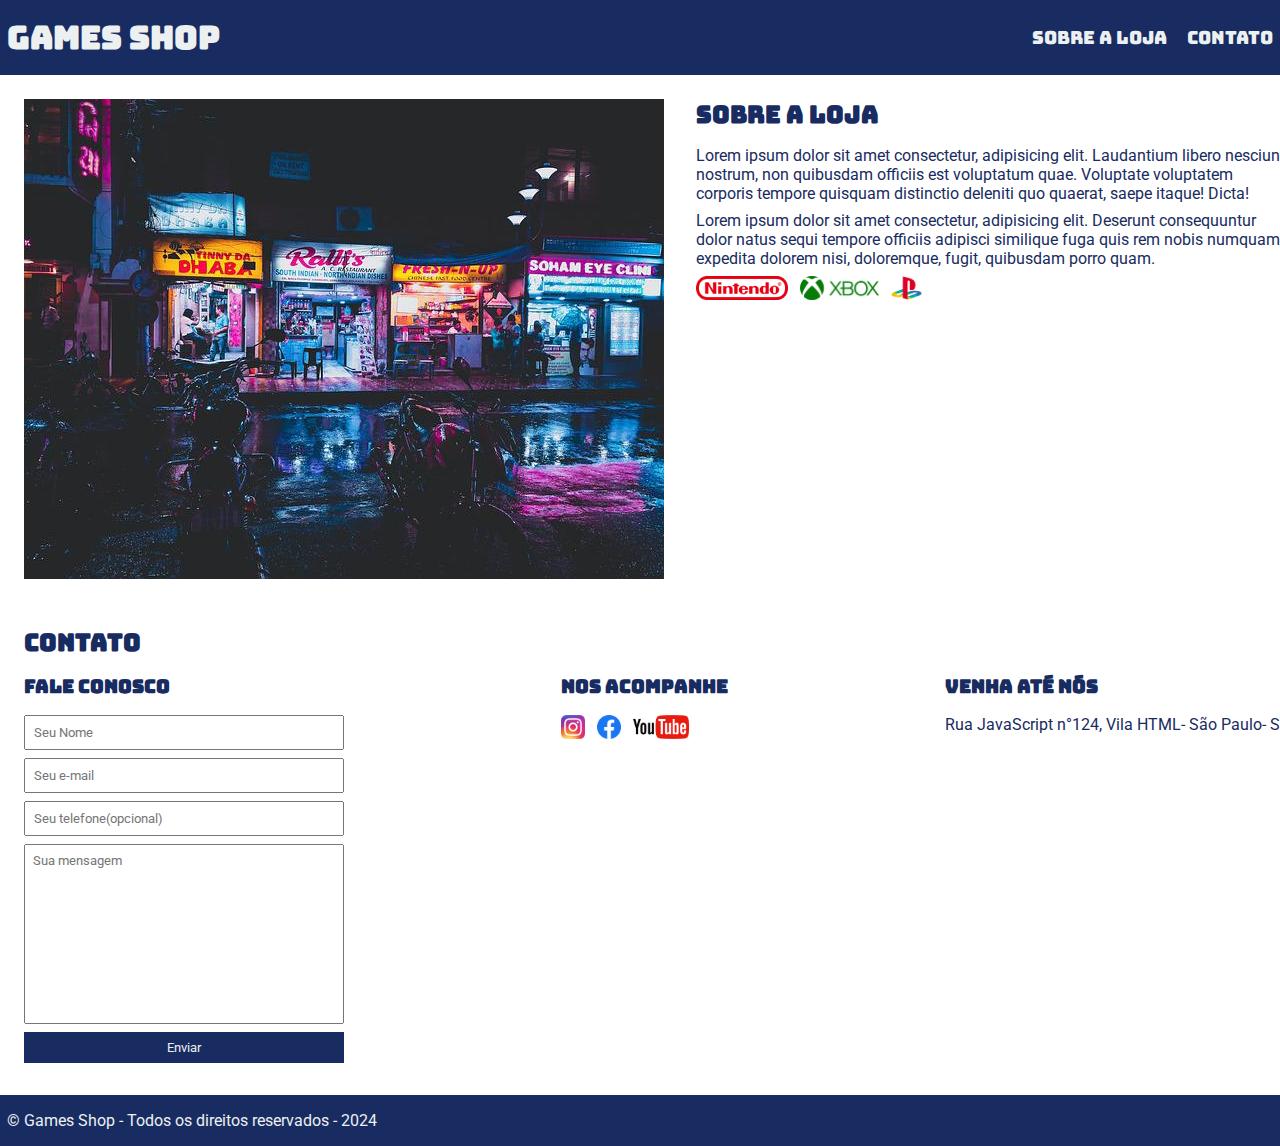
<file: index.html>
<!DOCTYPE html>
<html lang="pt-br">
<head>
    <meta charset="UTF-8">
    <meta name="viewport" content="width=device-width, initial-scale=1.0">
    <title>Game Shop</title>
    <link rel="stylesheet" href="main.css">
    <link rel="preconnect" href="https://fonts.googleapis.com">
    <link rel="preconnect" href="https://fonts.gstatic.com" crossorigin>
    <link href="https://fonts.googleapis.com/css2?family=Bungee&family=Roboto&display=swap" rel="stylesheet">
</head>
<body>
    <header>
        <div class="container">
            <h1>Games Shop</h1>
            <nav>
                <ul>
                    <li><a href="#about">Sobre a loja</a></li>
                    <li><a href="#contact">Contato</a></li>
                </ul>
            </nav>
        </div>
    </header>
    <section id="about">
        <div class="container">
            <img class="store-front" src="images/loja.jpg" alt="fachada">
            <div>
                <h2>Sobre a loja</h2>
                <p>Lorem ipsum dolor sit amet consectetur, adipisicing elit. Laudantium libero nesciunt nostrum, non quibusdam officiis est voluptatum quae. Voluptate voluptatem corporis tempore quisquam distinctio deleniti quo quaerat, saepe itaque! Dicta!</p>
                <p>Lorem ipsum dolor sit amet consectetur, adipisicing elit. Deserunt consequuntur dolor natus sequi tempore officiis adipisci similique fuga quis rem nobis numquam expedita dolorem nisi, doloremque, fugit, quibusdam porro quam.</p>
                <ul class="brands-list">
                    <li><img src="images/nintendo.png" alt="Nintendo"></li>
                    <li><img src="images/xbox.png" alt="xbox"></li>
                    <li><img src="images/playstation.png" alt="playstation"></li>
                </ul>
            </div>
        </div>
    </section>
    <section id="contact">
        <div class="container">
            <h2>Contato</h2>
            <div class="contact-methods">
                <div>
                    <h3>Fale conosco</h3>
                    <form>
                        <input type="text"  placeholder="Seu Nome" required>
                        <input type="email"  placeholder="Seu e-mail" required>
                        <input type="tel"  placeholder="Seu telefone(opcional)">
                        <textarea placeholder="Sua mensagem"></textarea>
                        <input id="bottom" type="submit" value="Enviar">
                    </form>
                </div>
                <div>
                    <h3>Nos acompanhe</h3>
                    <ul class="social-links">
                        <li>
                            <a href="#" title="Siga-nos no instagram">
                                <img src="images/instagram.png" alt="instagram">
                            </a>
                        </li>
                        <li>
                            <a href="#" title="Siga-nos no Facebook">
                                <img src="images/facebook.png" alt="Facebook">
                            </a>
                        </li>
                        <li>
                            <a href="#" title="Visite nosso canal no youtube">
                                <img src="images/youtube.png" alt="Youtube">
                            </a>
                        </li>
                    </ul>
                </div>
                <div>
                    <h3>Venha até nós</h3>
                    <p>Rua JavaScript n°124, Vila HTML- São Paulo- SP</p>
                </div>
            </div>
        </div>
    </section>
    <footer>
        <div class="container">
            <p>
                &copy; Games Shop - Todos os direitos reservados - 2024
            </p>
        </div>
    </footer>
</body>
</html>
</file>
<file: main.css>
@charset "UTF-8";

*{
    margin: 0;
    padding: 0;
    box-sizing: border-box;
}

header{
    padding: 16px 0;
    background-color: #182c61;
    color: #ecf0f1;
}

header nav li{
    display: inline;
    margin-left: 16px;
    font-size: 18px;
}

header nav li a{
    color: #ecf0f1;
    text-decoration: none;
}


header, section h2, section h3, form#bottom{
    font-family: "Bungee", sans-serif;
}

body, input, textarea{
    font-family: "Roboto", sans-serif;
}

.container{
    max-width: 1266px;
    width: 100vw;
    margin: 0 auto;
}

header .container, 
section .container{
    display: flex;
    align-items: center;
    justify-content: space-between;
}

.brands-list img{
    height: 24px;
}

.brands-list li{
    display: inline;
    margin-right: 8px;
}

section .container{
    align-items: flex-start;
}

section{
    padding:24px;
    color: #182c61;
}
section h2{
    margin-bottom: 16px;
}

section p{
    margin-bottom: 8px;
}

.store-front{
    margin-right: 32px;
}

.social-links img{
    height: 24px;
}

.social-links li{
    display: inline;
    margin-right: 8px;
}

.social-links li a {
    text-decoration: none;
}

#contact .container{
    display: block;
}

.contact-methods{
    display: flex;
    justify-content: space-between;
}

form input, textarea{
    display: block;
    width: 320px;
    margin-bottom: 8px;
    padding: 8px;
}

form textarea{
    resize: none;
    height: 180px;
}

section h3{
    margin-bottom: 16px;
}

#bottom{
    background-color: #182c61;
    color: #ecf0f1;
    border: none;
    cursor: pointer;
}

#bottom:hover{
    background-color: #314e9e;
}

input:focus, textarea:focus{
    outline-color: #182c61;
}

footer {
    background-color: #182c61;
    color: #ecf0f1;
    padding: 16px 0;
}
</file>
